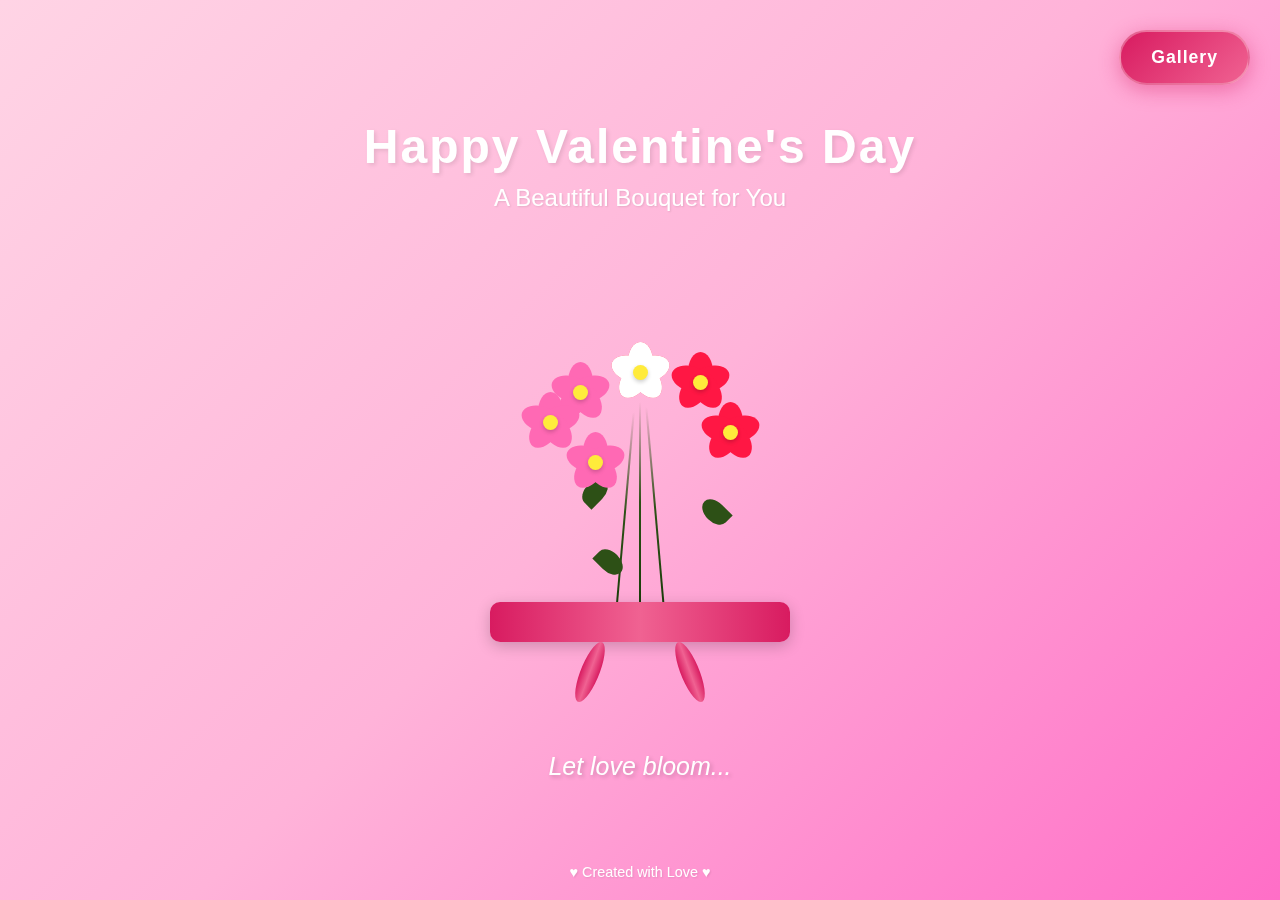
<file: index.html>
<!DOCTYPE html>
<html lang="en">
<head>
    <meta charset="UTF-8">
    <meta name="viewport" content="width=device-width, initial-scale=1.0">
    <title>Valentine's Day - A Bouquet for You</title>
    <link rel="stylesheet" href="style.css">
</head>
<body>
    <div class="background"></div>
    
    <div class="container">
        <header>
            <h1>Happy Valentine's Day</h1>
            <p>A Beautiful Bouquet for You</p>
        </header>

        <main>
            <div class="bouquet-container">
                <!-- Flowers -->
                <div class="flower red-flower">
                    <div class="petal"></div>
                    <div class="petal"></div>
                    <div class="petal"></div>
                    <div class="petal"></div>
                    <div class="petal"></div>
                    <div class="center"></div>
                </div>

                <div class="flower pink-flower flower-offset-1">
                    <div class="petal"></div>
                    <div class="petal"></div>
                    <div class="petal"></div>
                    <div class="petal"></div>
                    <div class="petal"></div>
                    <div class="center"></div>
                </div>

                <div class="flower red-flower flower-offset-2">
                    <div class="petal"></div>
                    <div class="petal"></div>
                    <div class="petal"></div>
                    <div class="petal"></div>
                    <div class="petal"></div>
                    <div class="center"></div>
                </div>

                <div class="flower light-pink-flower">
                    <div class="petal"></div>
                    <div class="petal"></div>
                    <div class="petal"></div>
                    <div class="petal"></div>
                    <div class="petal"></div>
                    <div class="center"></div>
                </div>

                <div class="flower pink-flower flower-offset-3">
                    <div class="petal"></div>
                    <div class="petal"></div>
                    <div class="petal"></div>
                    <div class="petal"></div>
                    <div class="petal"></div>
                    <div class="center"></div>
                </div>

                <div class="flower white-flower">
                    <div class="petal"></div>
                    <div class="petal"></div>
                    <div class="petal"></div>
                    <div class="petal"></div>
                    <div class="petal"></div>
                    <div class="center"></div>
                </div>

                <div class="flower red-flower flower-offset-4">
                    <div class="petal"></div>
                    <div class="petal"></div>
                    <div class="petal"></div>
                    <div class="petal"></div>
                    <div class="petal"></div>
                    <div class="center"></div>
                </div>

                <div class="flower pink-flower flower-offset-5">
                    <div class="petal"></div>
                    <div class="petal"></div>
                    <div class="petal"></div>
                    <div class="petal"></div>
                    <div class="petal"></div>
                    <div class="center"></div>
                </div>

                <!-- Stems and Leaves -->
                <div class="stem"></div>
                <div class="stem stem-2"></div>
                <div class="stem stem-3"></div>
                
                <div class="leaf leaf-1"></div>
                <div class="leaf leaf-2"></div>
                <div class="leaf leaf-3"></div>

                <!-- Bouquet Wrap -->
                <div class="wrap"></div>
            </div>

            <div class="message">
                <p id="romantic-text">Let love bloom...</p>
            </div>
        </main>

        <div class="hearts-container">
            <div class="heart floating-heart" style="--delay: 0s; --left: 10%;"></div>
            <div class="heart floating-heart" style="--delay: 0.5s; --left: 20%;"></div>
            <div class="heart floating-heart" style="--delay: 1s; --left: 30%;"></div>
            <div class="heart floating-heart" style="--delay: 1.5s; --left: 70%;"></div>
            <div class="heart floating-heart" style="--delay: 2s; --left: 80%;"></div>
            <div class="heart floating-heart" style="--delay: 2.5s; --left: 90%;"></div>
        </div>

        <a href="gallery.html" class="gallery-btn">
            <span>Gallery</span>
        </a>

        <footer>
            <p>&hearts; Created with Love &hearts;</p>
        </footer>
    </div>

    <script src="script.js"></script>
</body>
</html>
</file>
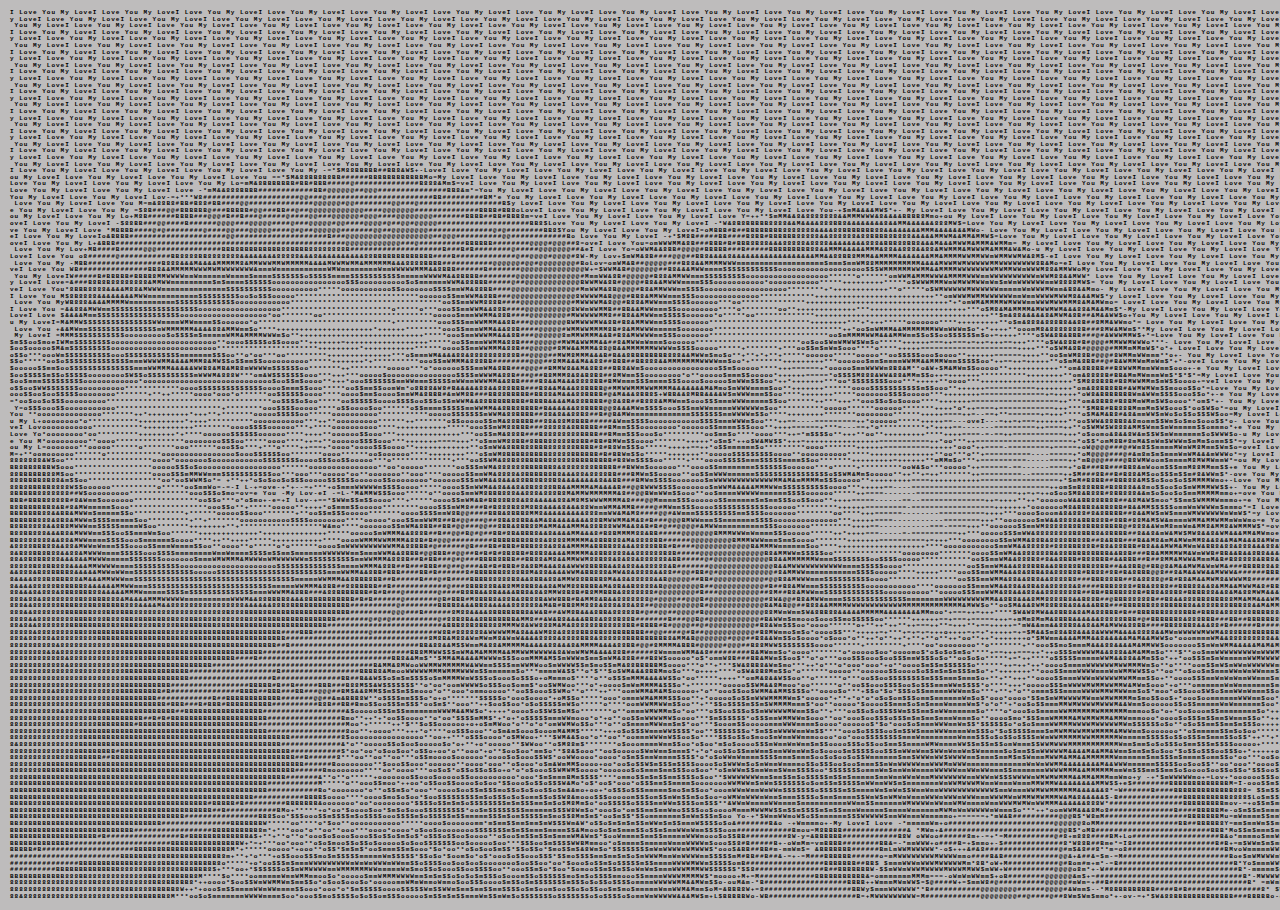
<file: Ascii_Art.html>
<!DOCTYPE html>
<html lang="en">
<head>
    <meta charset="UTF-8">
    <meta name="viewport" content="width=device-width, initial-scale=1.0">
    <title>ASCII Art</title>
    <style>
        * {
            margin: 0;
            padding: 0;
            box-sizing: border-box;
            overflow: hidden;
        }
        
        body {
            
            background-color: rgb(190, 188, 188);
            display: flex;
            justify-content: center;
            align-items: center;
            min-height: 100vh;
            font-family: 'Courier New', monospace;
            overflow: auto;
        }
        
        #art {
            color: black;
            font-size: 6px;
            line-height: 1.1;
            white-space: pre;
            font-weight: bold;
            letter-spacing: 1px;
            padding: 10px;
            text-align: center;
            font-family: 'Courier New', monospace;
            overflow: auto;
        }
        
        .slider-container {
            display: none;
            position: fixed;
            top: 20px;
            right: 20px;
            background: rgba(0, 0, 0, 0.8);
            padding: 15px 20px;
            border-radius: 8px;
            border: 2px solid #fff;
            z-index: 1000;
        }
        
        .slider-container label {
            color: #fff;
            font-size: 14px;
            margin-right: 10px;
            font-family: Arial, sans-serif;
        }
        
        input[type="range"] {
            width: 150px;
            cursor: pointer;
            vertical-align: middle;
        }
        
        .brightness-value {
            color: #fff;
            font-size: 12px;
            margin-left: 10px;
            font-family: Arial, sans-serif;
        }
    </style>
</head>
<body>
    <div id="art"></div>
    
    <div class="slider-container">
        <label for="brightnessSlider">Brightness:</label>
        <input type="range" id="brightnessSlider" min="0" max="255" value="128" step="5">
        <span class="brightness-value"><span id="brightnessValue">128</span></span>
    </div>

    <script>
        const text = "I Love You My Love";
        const textLength = text.length;
        let textIndex = 0;

        // ASCII gradient for better facial detail recognition
        const asciiChars = ['@', '#', 'B', '8', '&', 'M', 'W', 'm', '$', 'o', '*', '+', '=', '-', ':', '.', ' '];
        const textChars = text.split('');

        function getChar(brightness) {
            // Map brightness (0-255) to ASCII characters
            const index = Math.floor((brightness / 255) * (asciiChars.length - 1));
            return asciiChars[Math.max(0, Math.min(asciiChars.length - 1, index))];
        }

        function getTextChar() {
            const char = text[textIndex % textLength];
            textIndex++;
            return char;
        }

        function imageToAscii(imagePath, brightnessAdjust = 128) {
            const img = new Image();
            img.crossOrigin = "Anonymous";
            
            img.onload = function() {
                const canvas = document.createElement('canvas');
                const ctx = canvas.getContext('2d');
                
                // Higher resolution for maximum clarity
                const width = 300; // Significantly increased for clarity
                const height = Math.floor(300 * 0.453); // Maintain aspect ratio
                
                canvas.width = width;
                canvas.height = height;
                
                // Draw image on canvas
                ctx.drawImage(img, 0, 0, width, height);
                
                // Get image data
                const imageData = ctx.getImageData(0, 0, width, height);
                const data = imageData.data;
                
                let asciiArt = '';
                let charIndex = 0;
                
                // Process each pixel
                for (let i = 0; i < data.length; i += 4) {
                    const pixelIndex = i / 4;
                    
                    // Get RGB values
                    const r = data[i];
                    const g = data[i + 1];
                    const b = data[i + 2];
                    const a = data[i + 3];
                    
                    // Skip transparent pixels
                    if (a === 0) {
                        asciiArt += ' ';
                    } else {
                        // Calculate brightness (luminance) with inverted scale for better contrast
                        let brightness = (r * 0.299 + g * 0.587 + b * 0.114);
                        
                        // Adjust brightness based on slider
                        brightness = brightness + (brightnessAdjust - 128);
                        brightness = Math.max(0, Math.min(255, brightness));
                        
                        // Use ASCII gradient for darker areas (face details)
                        // Use text for lighter areas (fill)
                        if (brightness < 50) {
                            // Very dark areas - use darkest ASCII
                            asciiArt += getChar(brightness);
                        } else if (brightness < 220) {
                            // Mid to dark areas - use ASCII gradient for detail
                            asciiArt += getChar(brightness);
                        } else {
                            // Light areas - fill with text
                            asciiArt += getTextChar();
                        }
                    }
                    
                    charIndex++;
                    
                    // Add newline at end of each row
                    if ((pixelIndex + 1) % width === 0) {
                        asciiArt += '\n';
                    }
                }
                
                // Display ASCII art
                document.getElementById('art').textContent = asciiArt;
            };
            
            img.onerror = function() {
                document.getElementById('art').textContent = 'Error loading image';
            };
            
            img.src = imagePath;
        }

        // Start the conversion
        let currentBrightness = 125;
        imageToAscii('love3.jpg', currentBrightness);
        
        // Slider event listener
        document.getElementById('brightnessSlider').addEventListener('input', function(e) {
            currentBrightness = parseInt(e.target.value);
            document.getElementById('brightnessValue').textContent = currentBrightness;
            imageToAscii('love3.jpg', currentBrightness);
        });
    </script>
</body>
</html>
</file>
<file: style.css>
* {
    margin: 0;
    padding: 0;
    box-sizing: border-box;
}

body {
    font-family: 'Arial', sans-serif;
    overflow: hidden;
    background: linear-gradient(135deg, #ffd4e5 0%, #ffb3d9 50%, #ff6ec7 100%);
    min-height: 100vh;
    animation: gradientShift 8s ease infinite;
}

@keyframes gradientShift {
    0%, 100% {
        background: linear-gradient(135deg, #ffd4e5 0%, #ffb3d9 50%, #ff6ec7 100%);
    }
    50% {
        background: linear-gradient(135deg, #ffb3d9 0%, #ff6ec7 50%, #ffd4e5 100%);
    }
}

.background {
    position: fixed;
    top: 0;
    left: 0;
    width: 100%;
    height: 100%;
    pointer-events: none;
    z-index: -1;
}

.container {
    display: flex;
    flex-direction: column;
    justify-content: center;
    align-items: center;
    min-height: 100vh;
    position: relative;
    z-index: 1;
}

header {
    text-align: center;
    margin-bottom: 40px;
    animation: slideInDown 1s ease;
}

h1 {
    font-size: 3em;
    color: #fff;
    text-shadow: 2px 2px 4px rgba(0, 0, 0, 0.1);
    margin-bottom: 10px;
    letter-spacing: 2px;
}

header p {
    font-size: 1.5em;
    color: #fff;
    text-shadow: 1px 1px 2px rgba(0, 0, 0, 0.1);
}

@keyframes slideInDown {
    from {
        opacity: 0;
        transform: translateY(-30px);
    }
    to {
        opacity: 1;
        transform: translateY(0);
    }
}

/* Bouquet Container */
.bouquet-container {
    position: relative;
    width: 300px;
    height: 400px;
    margin: 50px 0;
    animation: bounceIn 1.2s cubic-bezier(0.68, -0.55, 0.265, 1.55);
}

@keyframes bounceIn {
    0% {
        opacity: 0;
        transform: scale(0.3) translateY(50px);
    }
    50% {
        opacity: 1;
    }
    100% {
        opacity: 1;
        transform: scale(1) translateY(0);
    }
}

/* Flower Styles */
.flower {
    position: absolute;
    width: 80px;
    height: 80px;
    left: 50%;
    top: 30px;
    margin-left: -40px;
    animation: sway 3s ease-in-out infinite;
}

.flower:hover {
    animation: sway 1.5s ease-in-out infinite;
    filter: brightness(1.2);
}

@keyframes sway {
    0%, 100% {
        transform: rotateZ(-5deg);
    }
    50% {
        transform: rotateZ(5deg);
    }
}

.petal {
    position: absolute;
    width: 25px;
    height: 40px;
    border-radius: 50% 50% 50% 0;
    background-color: inherit;
    left: 27.5px;
    top: 10px;
    transform-origin: 12.5px 30px;
}

.petal:nth-child(1) {
    transform: rotateZ(0deg);
}

.petal:nth-child(2) {
    transform: rotateZ(72deg);
}

.petal:nth-child(3) {
    transform: rotateZ(144deg);
}

.petal:nth-child(4) {
    transform: rotateZ(216deg);
}

.petal:nth-child(5) {
    transform: rotateZ(288deg);
}

.center {
    position: absolute;
    width: 15px;
    height: 15px;
    background-color: #ffeb3b;
    border-radius: 50%;
    left: 32.5px;
    top: 32.5px;
    box-shadow: 0 2px 4px rgba(0, 0, 0, 0.2);
}

/* Flower Colors */
.red-flower .petal {
    background-color: #ff1744;
}

.pink-flower .petal {
    background-color: #ff69b4;
}

.light-pink-flower .petal {
    background-color: #ffb6c1;
}

.white-flower .petal {
    background-color: #fff;
}

/* Flower Positions */
.flower-offset-1 {
    left: 30%;
    top: 50px;
    animation-delay: 0.3s;
}

.flower-offset-2 {
    left: 70%;
    top: 40px;
    animation-delay: 0.6s;
}

.flower-offset-3 {
    left: 20%;
    top: 80px;
    animation-delay: 0.9s;
}

.flower-offset-4 {
    left: 80%;
    top: 90px;
    animation-delay: 1.2s;
}

.flower-offset-5 {
    left: 35%;
    top: 120px;
    animation-delay: 1.5s;
}

/* Stems */
.stem {
    position: absolute;
    width: 2px;
    height: 200px;
    background: linear-gradient(180deg, transparent 0%, #2d5016 50%, #1a3d0a 100%);
    left: 50%;
    top: 100px;
    margin-left: -1px;
    z-index: -1;
}

.stem-2 {
    left: 45%;
    top: 110px;
    transform: skewX(-5deg);
}

.stem-3 {
    left: 55%;
    top: 105px;
    transform: skewX(5deg);
}

/* Leaves */
.leaf {
    position: absolute;
    width: 30px;
    height: 20px;
    background-color: #2d5016;
    border-radius: 50% 50% 50% 0;
    z-index: -1;
}

.leaf-1 {
    left: 30%;
    top: 180px;
    transform: rotateZ(-45deg);
}

.leaf-2 {
    left: 70%;
    top: 200px;
    transform: rotateZ(-135deg);
}

.leaf-3 {
    left: 35%;
    top: 250px;
    transform: rotateZ(45deg);
}

/* Bouquet Wrap (Ribbon) */
.wrap {
    position: absolute;
    width: 100%;
    height: 40px;
    background: linear-gradient(90deg, #d81b60 0%, #f06292 50%, #d81b60 100%);
    bottom: 60px;
    left: 0;
    border-radius: 10px;
    box-shadow: 0 4px 15px rgba(0, 0, 0, 0.2);
    z-index: 10;
}

.wrap::before,
.wrap::after {
    content: '';
    position: absolute;
    width: 20px;
    height: 60px;
    background: linear-gradient(90deg, #d81b60 0%, #f06292 50%, #d81b60 100%);
    border-radius: 50%;
    top: 40px;
}

.wrap::before {
    left: 30%;
    transform: skewX(-20deg);
}

.wrap::after {
    right: 30%;
    transform: skewX(20deg);
}

/* Message */
.message {
    text-align: center;
    margin-top: 30px;
    font-size: 1.3em;
    color: #fff;
    text-shadow: 2px 2px 4px rgba(0, 0, 0, 0.2);
    animation: fadeInUp 1.5s ease;
}

@keyframes fadeInUp {
    from {
        opacity: 0;
        transform: translateY(20px);
    }
    to {
        opacity: 1;
        transform: translateY(0);
    }
}

#romantic-text {
    font-style: italic;
    font-size: 1.2em;
}

/* Floating Hearts */
.hearts-container {
    position: fixed;
    width: 100%;
    height: 100%;
    top: 0;
    left: 0;
    pointer-events: none;
    z-index: 0;
}

.heart {
    position: absolute;
    width: 30px;
    height: 30px;
    bottom: -50px;
    opacity: 0.7;
}

.floating-heart {
    animation: float 6s ease-in infinite;
    left: var(--left);
    animation-delay: var(--delay);
}

@keyframes float {
    0% {
        opacity: 0;
        transform: translateY(0) rotateZ(0deg);
    }
    10% {
        opacity: 0.7;
    }
    90% {
        opacity: 0.7;
    }
    100% {
        opacity: 0;
        transform: translateY(-100vh) rotateZ(360deg);
    }
}

/* Heart Shape Using CSS */
.heart::before,
.heart::after {
    content: '';
    position: absolute;
    width: 18px;
    height: 27px;
    background-color: #ff1744;
    border-radius: 18px 18px 0 0;
    top: 0;
}

.heart::before {
    left: 15px;
    transform: rotate(-45deg);
    transform-origin: 0 27px;
}

.heart::after {
    left: 0;
    transform: rotate(45deg);
    transform-origin: 15px 27px;
}

/* Footer */
footer {
    position: fixed;
    bottom: 20px;
    width: 100%;
    text-align: center;
    color: #fff;
    font-size: 0.9em;
    text-shadow: 1px 1px 2px rgba(0, 0, 0, 0.1);
}

/* Gallery Button */
.gallery-btn {
    position: fixed;
    right: 30px;
    top: 30px;
    display: inline-flex;
    align-items: center;
    justify-content: center;
    padding: 15px 30px;
    background: linear-gradient(135deg, #d81b60 0%, #f06292 100%);
    color: white;
    font-size: 1.1em;
    font-weight: bold;
    text-decoration: none;
    border-radius: 50px;
    box-shadow: 0 5px 20px rgba(216, 27, 96, 0.4);
    transition: all 0.3s ease;
    z-index: 100;
    border: 2px solid rgba(255, 255, 255, 0.3);
    letter-spacing: 1px;
}

.gallery-btn:hover {
    transform: translateY(-3px);
    box-shadow: 0 8px 25px rgba(216, 27, 96, 0.6);
    background: linear-gradient(135deg, #f06292 0%, #d81b60 100%);
}

.gallery-btn:active {
    transform: translateY(-1px);
}

/* Responsive Design */
@media (max-width: 768px) {
    h1 {
        font-size: 2em;
    }

    header p {
        font-size: 1.2em;
    }

    .bouquet-container {
        width: 250px;
        height: 350px;
    }

    .flower {
        width: 60px;
        height: 60px;
        margin-left: -30px;
    }

    .petal {
        width: 20px;
        height: 30px;
        left: 20px;
        transform-origin: 10px 25px;
    }

    .center {
        width: 12px;
        height: 12px;
        left: 24px;
        top: 24px;
    }

    .stem {
        height: 150px;
    }

    .heart {
        width: 20px;
        height: 20px;
    }

    .heart::before,
    .heart::after {
        width: 12px;
        height: 18px;
    }

    .gallery-btn {
        position: fixed;
        right: 50%;
        transform: translateX(50%);
        bottom: 30px;
        top: auto;
        padding: 12px 25px;
        font-size: 1em;
    }

    .gallery-btn:hover {
        transform: translateX(50%) translateY(-3px);
    }

    .gallery-btn:active {
        transform: translateX(50%) translateY(-1px);
    }
}
</file>
